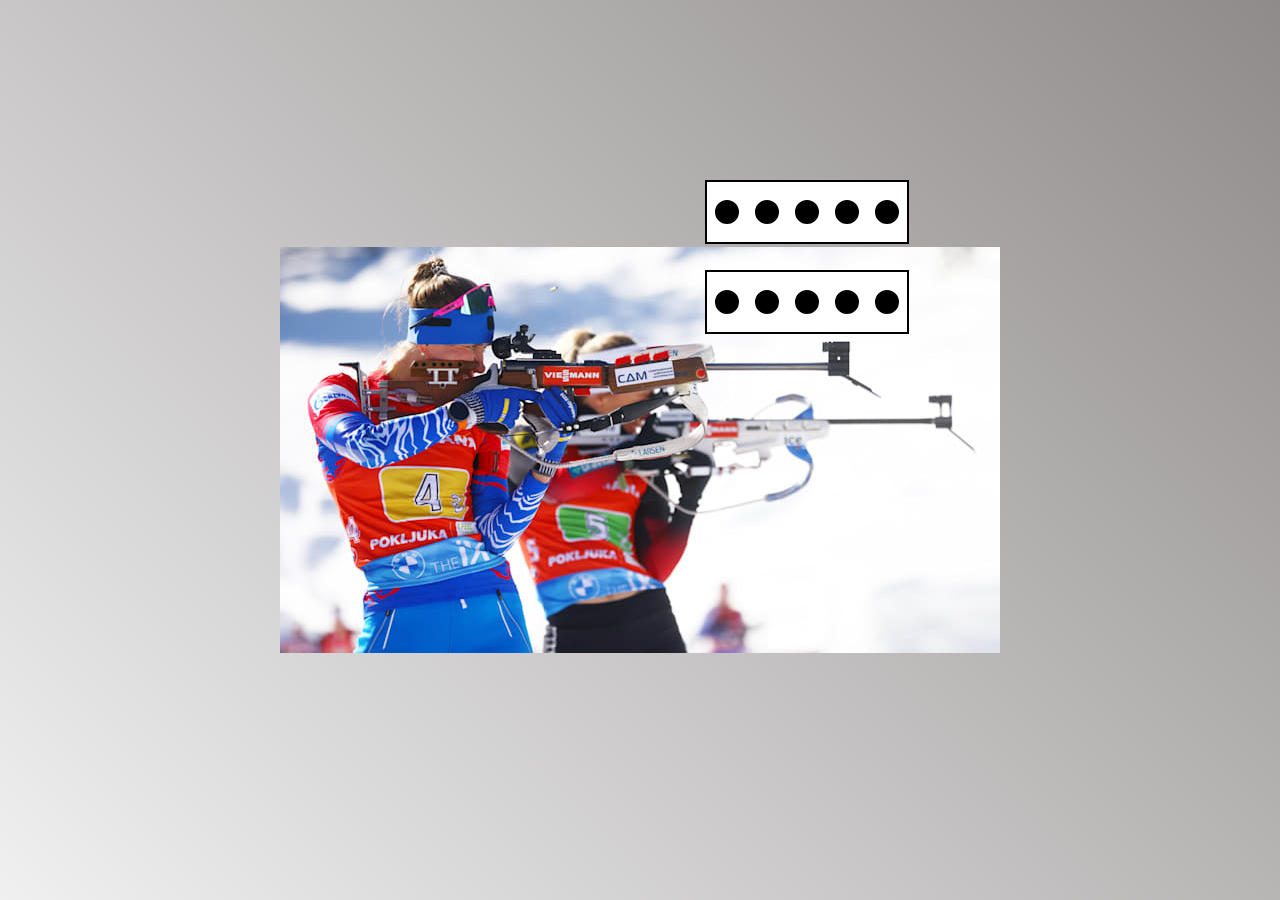
<file: ИНФА/5/index.html>
<!DOCTYPE html>
<html lang="en">
  <head>
    <meta charset="UTF-8" />
    <meta http-equiv="X-UA-Compatible" content="IE=edge" />
    <meta name="viewport" content="width=device-width, initial-scale=1.0" />
    <link rel="stylesheet" href="main-style.css" />
    <link rel="stylesheet" href="style.css" />
    <title>Document</title>
  </head>
  <body>
    <div class="main">
      <div class = "shooter-1">
      <ul class="target">
        <li class = "hit"></li>
        <li class = "hit"></li>
        <li class = "miss"></li>
        <li class = "hit"></li>
        <li class = "miss"></li>
      </ul>
      </div>
      <div class = "shooter-2">
      <ul class="target">
        <li class = "hit"></li>
        <li class = "hit"></li>
        <li class = "miss"></li>
        <li class = "hit"></li>
        <li class = "miss"></li>
      </ul>
      </div>
    </div>
  </body>
</html>
</file>
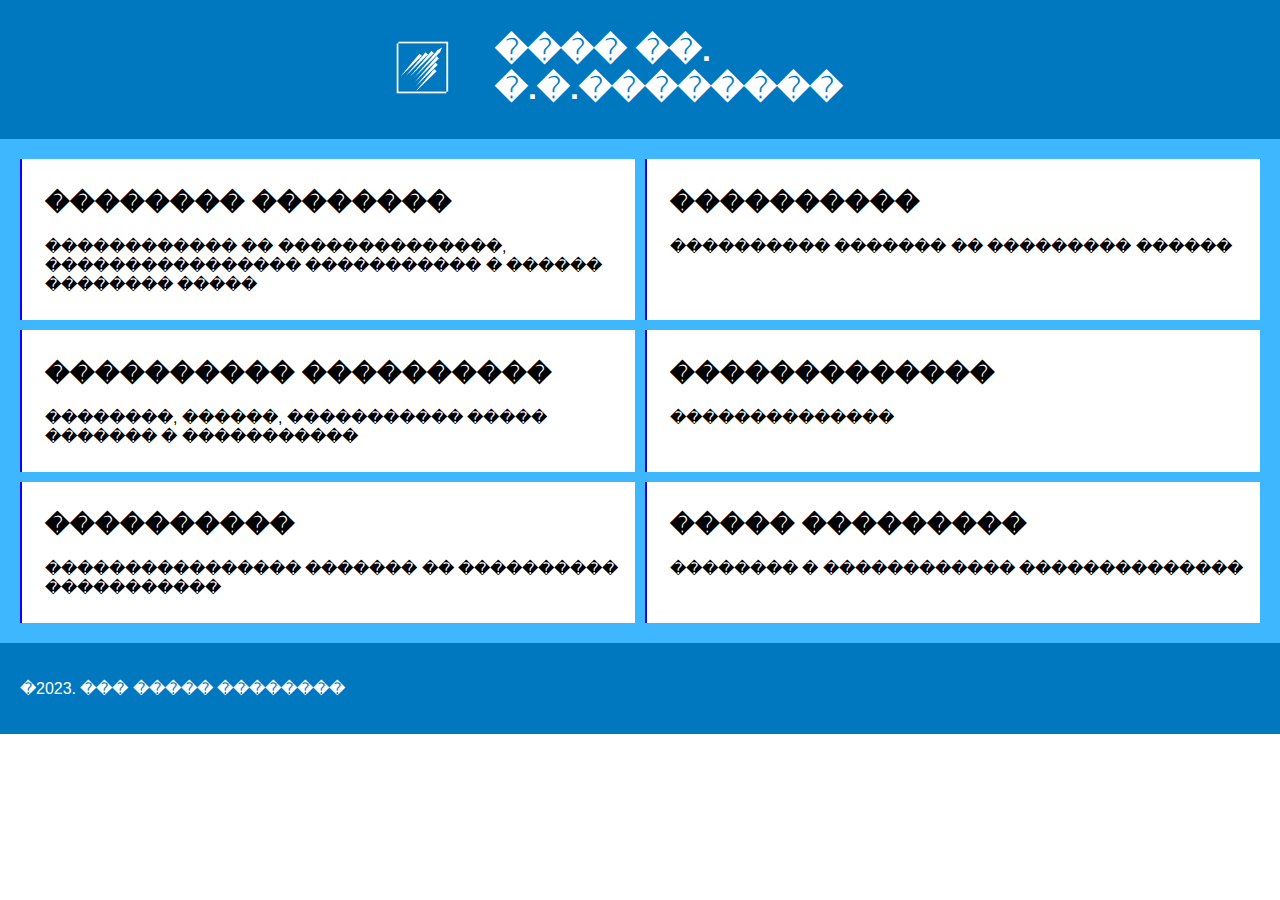
<file: ИНФА/6/index.html>
<!DOCTYPE html>
<html lang="ru">
	<head>
	<meta>
	<link rel="stylesheet" href="main-style.css">
	<link rel="stylesheet" href="grid.css">
	<title>����� HTML ���������</title>
	</head>

	<body>
		<header class ="page-header">
			<nav>
				<img src="logo.png">
			</nav>
			<h1> ���� ��. �.�.��������</h1>
		</header>
		<main>
			<ul>
				<li class = "userful-links">
					<h2>�������� ��������</h2>
					<p>������������ �� ��������������, ���������������� ����������� � ������ �������� �����</p>
				</li>
				<li class = "userful-links">
					<h2>����������</h2>
					<p> ���������� ������� �� ��������� ������ </p>
				</li>
				<li class = "userful-links">
					<h2>���������� ���������� </h2>
					<p>��������, ������, ����������� ����� ������� � ����������� </p>
				</li>
				<li class = "userful-links">
					<h2>�������������</h2>
					<p>��������������</p>
				</li>
				<li class = "userful-links">
					<h2>����������</h2>
					<p>���������������� ������� �� ���������� �����������</p>
				</li>
				<li class = "userful-links">
					<h2>����� ���������</h2>
					<P>�������� � ������������ ��������������</p>
		</main>
		<footer>
			<p>�2023. ��� ����� ��������<p>
		</footer>
	</body>
</html>
</file>
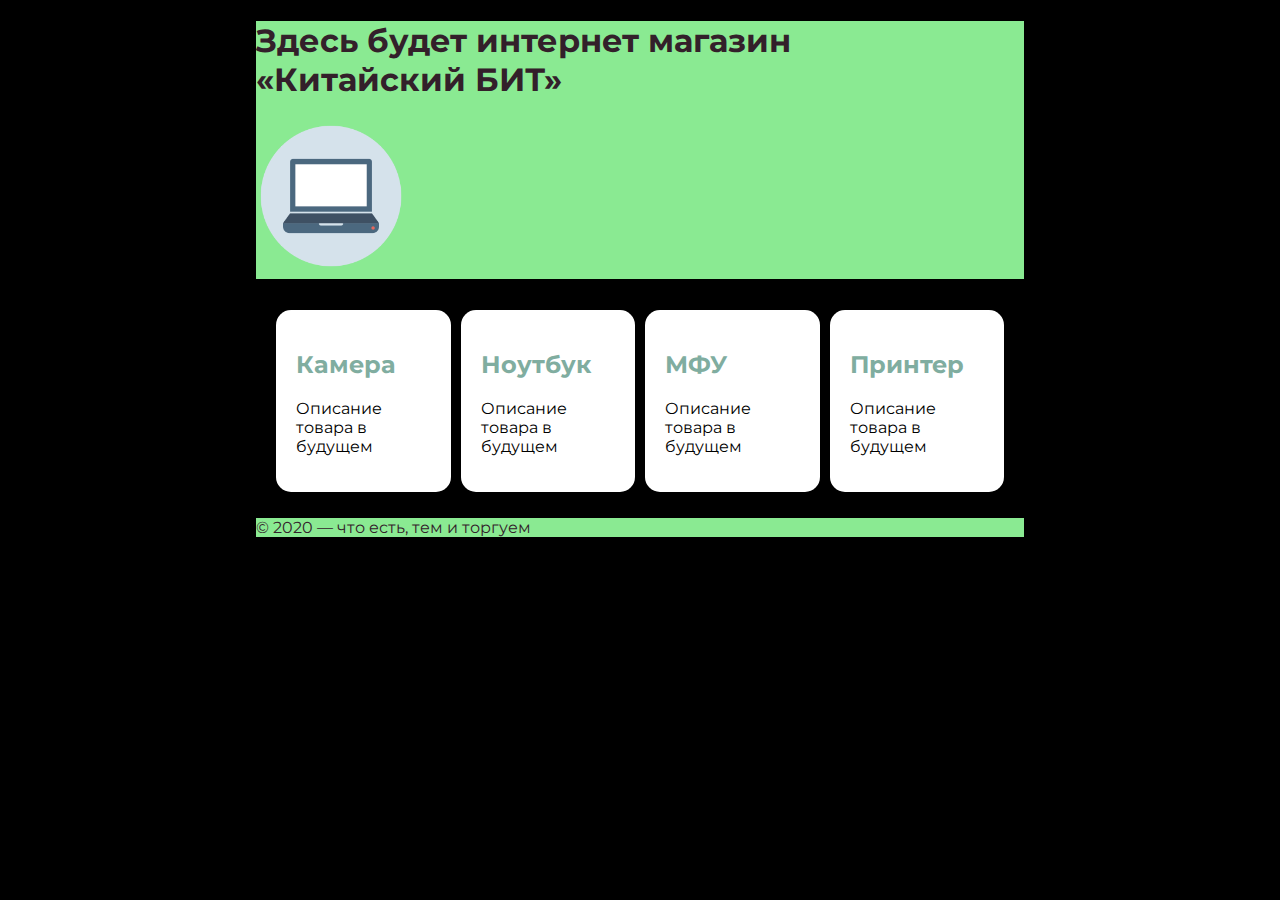
<file: ИНФА/исп 4/index.html>
﻿<!DOCTYPE html>
<html lang="ru">
<head>
  <meta charset="UTF-8">
  <link rel="stylesheet" href="main-style.css">
  <title>Здесь будет интернет магазин «Китайский БИТ»</title>
</head>
<body>
<div class="container">
<header class="page-header">
  <h1 class="title">Здесь будет интернет магазин <br></<span class="accent">«Китайский БИТ»</span><h1>
  <div class="logo">
    <img src="logo.png" width = "150"/>
  </div>
</header>
<main class="page-main">
  <ol class="products-list">
    <li class="product product-1">
      <h2>Камера</h2>
      <p>Описание товара в будущем</p>
    </li>
    <li class="product product-2">
      <h2>Ноутбук</h2>
      <p>Описание товара в будущем</p>
    </li>
    <li class="product product-3">
      <h2>МФУ</h2>
      <p>Описание товара в будущем</p>
    </li>
    <li class="product product-4">
      <h2>Принтер</h2>
      <p>Описание товара в будущем</p>
    </li>
  </ol>
</main>
<footer class="page-footer">
  © 2020 — что есть, тем и торгуем
</footer>
</div>

</body>
</html>
</file>
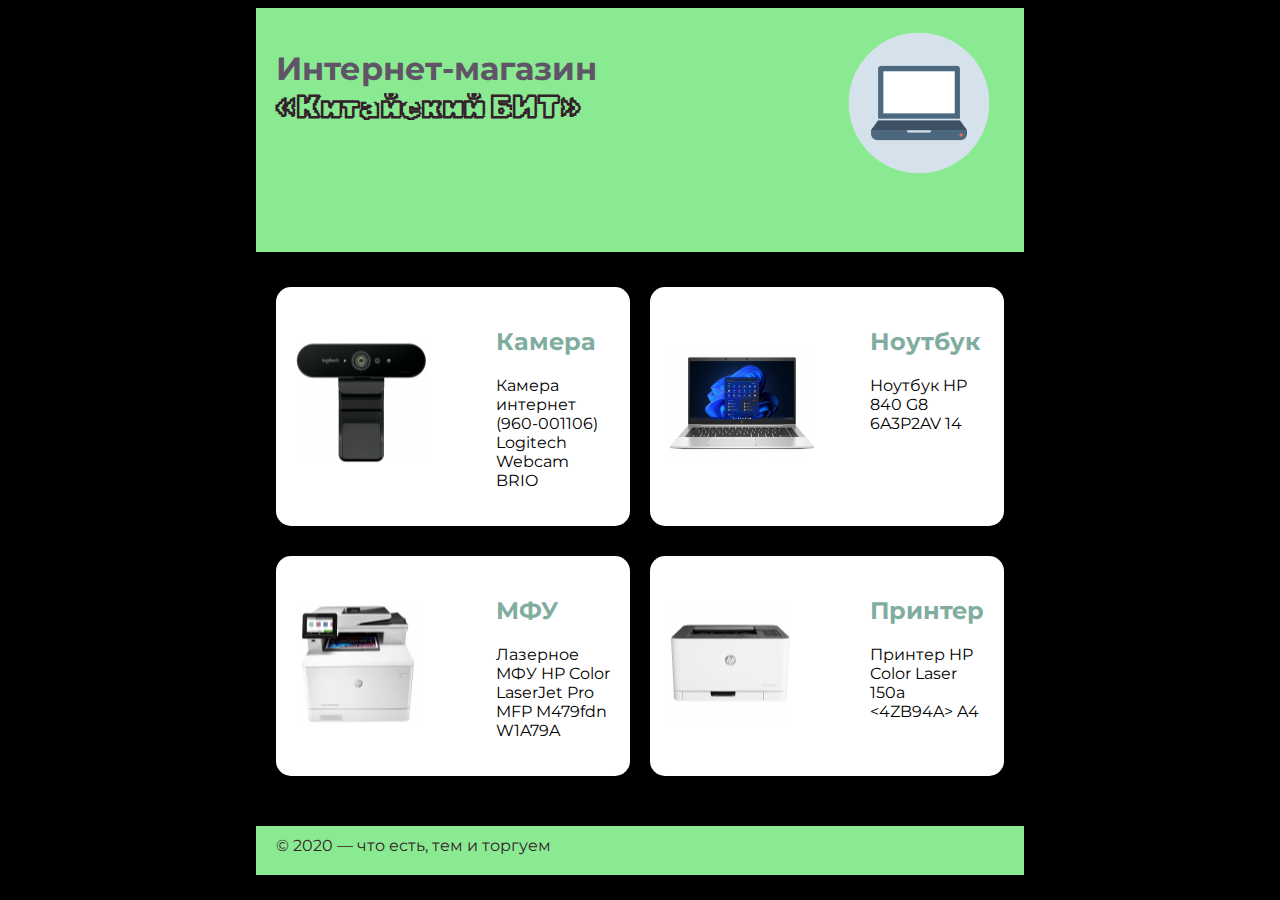
<file: ИНФА/исп 6/index.html>
﻿<!DOCTYPE html>
<html lang="ru">
<head>
  <meta charset="UTF-8">
  <link rel="stylesheet" href="main-style.css">
  <link rel="stylesheet" href="style.css">
  <title>Интернет-магазин «Китайский БИТ»</title>
</head>
<body>
<div class="container">
<header class="page-header">
  <h1 class="title"><span class="accent">Интернет-магазин</span> <br>«Китайский БИТ»</h1>
  <div class="logo">
    <img src="logo.png" width="150" />
  </div>
</header>
<main class="page-main">
  <ol class="products-list">
    <li class="product product-1">
      <h2>Камера</h2>
      <p>Камера интернет (960-001106) Logitech Webcam BRIO</p>
    </li>
    <li class="product product-2">
      <h2>Ноутбук</h2>
      <p>Ноутбук HP 840 G8 6A3P2AV 14</p>
    </li>
    <li class="product product-3">
      <h2>МФУ</h2>
      <p>Лазерное МФУ HP Color LaserJet Pro MFP M479fdn W1A79A</p>
    </li>
    <li class="product product-4">
      <h2>Принтер</h2>
      <p>Принтер HP Color Laser 150a <4ZB94A> A4</p>
    </li>
  </ol>
</main>
<footer class="page-footer">
  © 2020 — что есть, тем и торгуем
</footer>
</div>

</body>
</html>
</file>
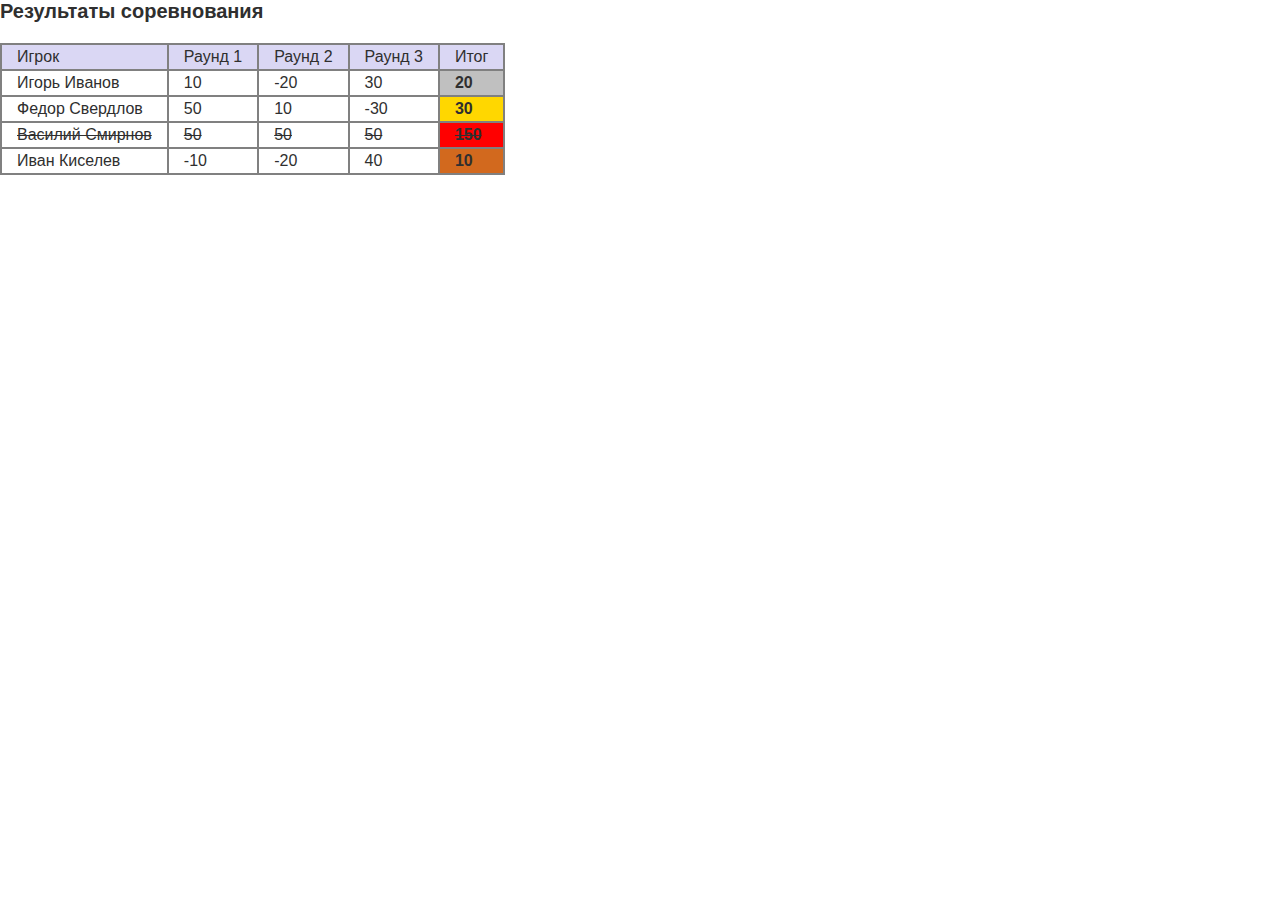
<file: ИНФА/исп 5/task/index.html>
<!DOCTYPE html>
<!-- saved from url=(0069)file:///D:/%D0%98%D0%9D%D0%A4%D0%90/%D0%B8%D1%81%D0%BF%205/index.html -->
<html><head><meta http-equiv="Content-Type" content="text/html; charset=windows-1251">
<meta>
<title>���������: ������������� �������������</title>
<link rel="stylesheet" href="./index_files/challenge.css">
<link rel="stylesheet" href="file:///D:/%D0%98%D0%9D%D0%A4%D0%90/%D0%B8%D1%81%D0%BF%205/style.css">
</head>
<body>
<h1><span>���������� ������������</span></h1>
<table class="results">
<tbody><tr>
	<th <td="">�����
	</th><th <td="">����� 1
	</th><th <td="">����� 2
	</th><th <td="">����� 3
	</th><th <td="">����
</th></tr>
<tr class="player-1">
<td>����� ������</td>
<td>10</td>
<td>-20</td>
<td>30</td>
<td class="total"><span>20</span></td>
</tr>
<tr class="player-2">
<td>����� ��������</td>
<td>50</td>
<td>10</td>
<td>-30</td>
<td class="total"><span>30</span></td>
</tr>
<tr class="player-3">
<td class="disqualified">������� �������</td>
<td class="disqualified">50</td>
<td class="disqualified">50</td>
<td class="disqualified">50</td>
<td class="total"><span class="disqualified">150</span></td>
</tr>
<tr class="player-4">
<td>���� �������</td>
<td>-10</td>
<td>-20</td>
<td>40</td>
<td class="total"><span>10</span></td>
</tr>
</tbody></table>


</body></html>
</file>
<file: ИНФА/5/main-style.css>
* {
  margin: 0;
  padding: 0;
}

body {
  background: linear-gradient(45deg, rgb(240, 240, 240), rgb(144, 139, 139));
}
.main {
  width: 100vw;
  height: 100vh;
  display: flex;
  align-items: center;
  justify-content: center;
  background: url("bg2.jpg") no-repeat center;
}

.target {
  position: absolute;
  top: 20%;
  right: 29%;
  width: 200px;
  height: 60px;
  display: flex;
  align-items: center;
  justify-content: space-around;
  background-color: white;
  border: 2px solid black;
}
li {
  width: 20px;
  height: 20px;
  list-style: none;
  background-color: black;
  border: 2px solid black;
  border-radius: 50%;
}
.shooter-2 {
  position: absolute;
  top: 30%;
  right: 29%;
}
</file>
<file: ИНФА/5/style.css>
li:hover{
	background-color: lightgray;
}
</file>
<file: ИНФА/6/main-style.css>
*{
	/* margin: 0;
	padding: 0; */
	font-family: "Trebuchet MS", sans-serif;
}

header, footer {
	background: rgb(0,120,191);
	color: white;
}

ul {
	/* padding: 25px; */
	background: rgb(62,183,255);
	color:black;
}
li{
	list-style: none;
	padding: 10px 10px 10px 25px;
	background: white;	
	position:relative;
	
}
li:before{
	display: block;
	content: "";
	position: absolute;
	top:0;
	left:0;
	width: 2px;
	height: 100%;
	background: blue;
}
</file>
<file: ИНФА/6/grid.css>
body{
  margin:0;
  }
ul{
	
  margin: 0 auto;
  padding: 20px;
  display: grid;
  grid-template-columns: 1fr 1fr;
  gap: 10px;

  }

.page-header{
	padding: 10px;
  padding-left:20px;
	display: grid;
	  grid-template-columns:100px 400px;
	  justify-content: center;
	  align-items: center;
}
footer{
	padding:20px;
}
</file>
<file: ИНФА/исп 4/main-style.css>
@import url('https://fonts.googleapis.com/css2?family=Montserrat:wght@400;600&display=swap');
@import url('https://fonts.googleapis.com/css2?family=Rubik+Iso&display=swap');

* {
	font-family: 'Montserrat', sans-serif;
}

h1 span{
	font-family: 'Rubik Iso', cursive;

}

body {
	background-color: #000;
}
.container{
	width:768px;
	margin: 0 auto;
}
.page-header,
.page-footer{
	background: #8aea92;
	color: #33202a;
}

.product{
	position:relative;
	padding: 20px;
	min-height: 120px;
	background-color:#fff;
	border-radius: 15px;
	list-style: none;
}

.products-list{
	padding: 10px 20px;
	display:grid;
	grid-template-columns: 1fr 1fr 1fr 1fr;
	column-gap: 10px;
}
.product > h2{
	color: #80ada0;
}
</file>
<file: ИНФА/исп 6/main-style.css>
@import url('https://fonts.googleapis.com/css2?family=Montserrat:wght@400;600&display=swap');
@import url('https://fonts.googleapis.com/css2?family=Rubik+Iso&display=swap');

* {
	font-family: 'Montserrat', sans-serif;
}

h1{
	font-family: 'Rubik Iso', cursive;

}

body {
	background-color: #000;
}
.container{
	width:768px;
	margin: 0 auto;
}
.page-header,
.page-footer{
	background: #8aea92;
	color: #33202a;
}

.accent{
	color:#5f5566;
}

.product{
	position:relative;
	padding: 20px;
	padding-left: 220px; 
	min-height: 120px;
	background-color:#fff;
	border-radius: 15px;
	list-style: none;
}
li{
	
}
.products-list{
	padding: 10px 20px;
}
.product > h2{
	color: #80ada0;
}
h2:before{
	display: block;
	position: absolute;
	left: 20px;
	top:50%;
	transform: translateY(-50%);
}

.product-1 > h2:before{
	content:url('1.jpg');
}
.product-2 > h2:before{
	content:url('2.jpg');
}
.product-3 > h2:before{
	content:url('3.jpg');
}
.product-4 > h2:before{
	content:url('4.jpg');
}
</file>
<file: ИНФА/исп 6/style.css>
.page-header{
	padding-top: 30px;
	padding: 20px;
	padding-bottom: 70px;
	display: grid;
	grid-template-columns: 1fr 160px;
}
.page-main{

  padding-top: 25px;
  padding-bottom: 40px;
}
ol{
  margin: 0 auto;
  display: grid;
  grid-template-columns: 1fr 1fr;
  gap: 30px;
  column-gap: 20px;
}
.page-footer{
	padding: 20px;
	padding-top: 10px;
	
}
</file>
<file: ИНФА/исп 5/task/index_files/challenge.css>
*{
margin:0;
padding:0;
font-family: Verdana, Geneva, Tahoma, sans-serif;
color: rgb(47, 47, 47);
}
table {
border-collapse: collapse;
}
td,
th {
padding: 3px 15px;
border: 2px solid grey;
}
h1 {
font-size: 20px;
}
h1 + .results {
margin-top: 20px;
}
th {
font-weight: normal;
background-color: #dad7f4;
text-align: left;
}
td:nth-child(5) > span {
font-weight: bold;
}
.disqualified {
text-decoration: line-through;
}
.player-1 .total {
background-color: silver;
}
.player-2 .total {
background-color: gold;
}
.player-3 .total {
background-color: red;
}
.player-4 .total {
background-color: chocolate;
}
</file>
